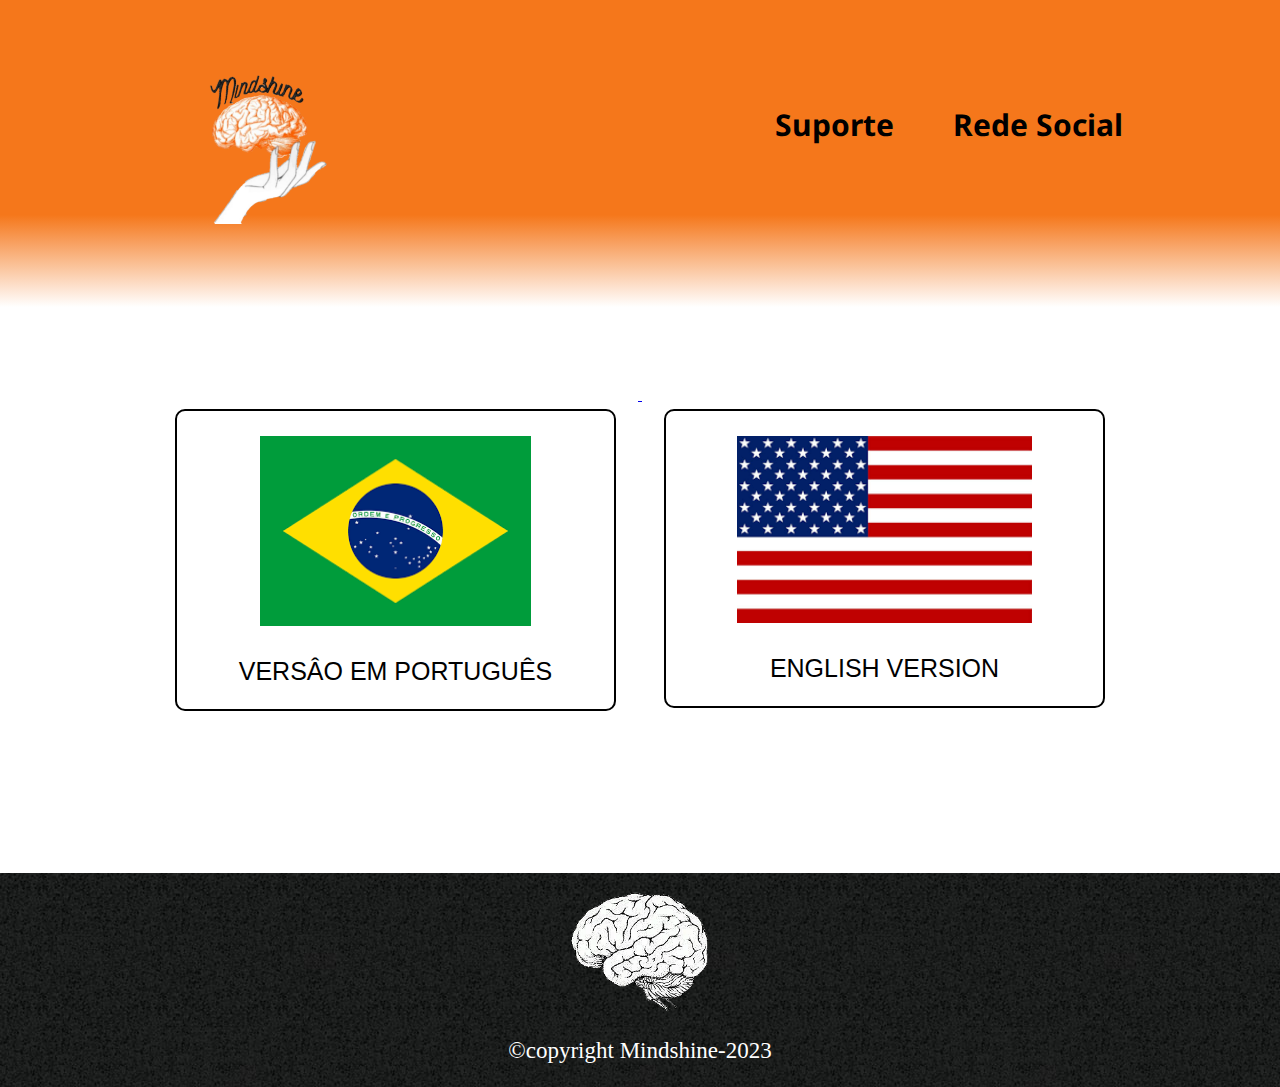
<file: index.html>
<!DOCTYPE html>
<html lang="pt-br">
	<head>
		<meta charset="UTF-8">
		<meta name="viemport" content="width=device-width">
		<title>Mindshine</title>
		<link rel="stylesheet" href="reset.css">
		<link rel="stylesheet" href="Traduçao.css">
        <link rel="preconnect" href="https://fonts.googleapis.com">
        <link rel="preconnect" href="https://fonts.gstatic.com" crossorigin>
        <link href="https://fonts.googleapis.com/css2?family=Noto+Sans&display=swap" rel="stylesheet">
    </head>

    <body>
        <header>
            <div id="CABEÇALHO">
                <h1><img src="img/mindsinhe_sem_fundo.png" class="img"></h1>

				<nav>
				    <ul class="navegaçao_cabeçalho">
                        <li><a href="suporte.html">Suporte</a></li>
                        <li><a href="Contato_Portugues.html">Rede Social</a></li>
				    </ul>
				</nav>
            </div>
        </header>

        <div>

        </div>


        <main>
			<ul class="Lingua" >

				<a href="Versao_Portugues.html" class="link">
				    <li id="brasil",>
					    <img src="img/imagem_brasil.png" id="REAL">
					    <p class="descriçao">VERSÂO EM PORTUGUÊS</p>
				    </li>
                </a>

                <a href="Versao_Ingles.html" class="link">
                    <li id="unidos">
					    <img src="img/imagem_estados_unidos.png" id="USD">
					    <p class="descriçao">ENGLISH VERSION</p>
				    </li>
                </a>
				
		    </ul>
		</main>

        <footer>
            <img src="img/mente.png" id="imagem_rodape">
            <p class="copyright">&copy;copyright Mindshine-2023
        </footer>



    </body>
</html>
</file>
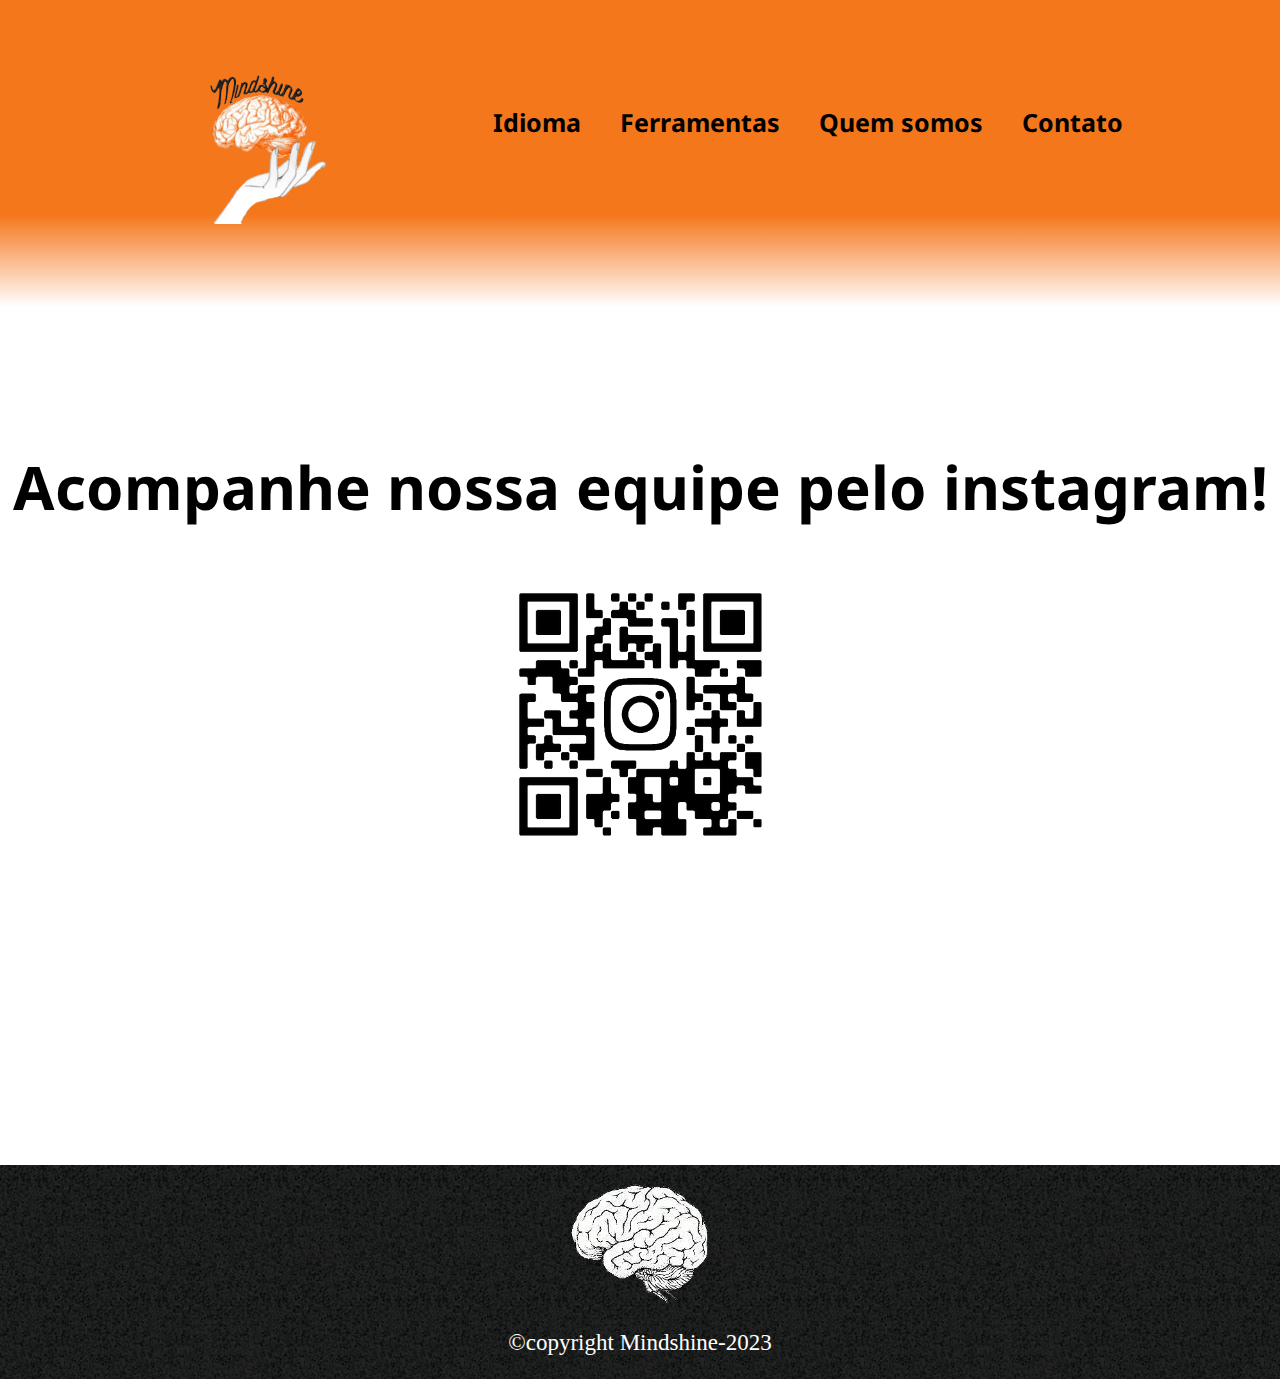
<file: Contato_Portugues.html>
<!DOCTYPE html>
<html lang="pt-br">
    <head>
        <meta charset="UTF-8">
		<meta name="viemport" content="width=device-width">
		<title>Mindshine</title>
		<link rel="stylesheet" href="reset.css">
		<link rel="stylesheet" href="Contato.css">
        <link rel="preconnect" href="https://fonts.googleapis.com">
        <link rel="preconnect" href="https://fonts.gstatic.com" crossorigin>
        <link href="https://fonts.googleapis.com/css2?family=Inter:wght@400;700&display=swap" rel="stylesheet">
        <link rel="preconnect" href="https://fonts.googleapis.com">
        <link rel="preconnect" href="https://fonts.gstatic.com" crossorigin>
        <link href="https://fonts.googleapis.com/css2?family=Noto+Sans&family=Space+Grotesk:wght@400;700&display=swap" rel="stylesheet">
    </head>
    <body>

    <header>
        <div id="CABEÇALHO">
            <h1><img src="img/mindsinhe_sem_fundo.png" class="img"></h1>

            <nav>
                <ul>
                    <li><a href="index.html">Idioma</a></li>
                    <li><a href="Ferramentas_Portugues.html">Ferramentas</a></li>
                    <li><a href="Quem_somos_portugues.html">Quem somos</a></li>
                    <li><a href="Contato_Portugues.html">Contato</a></li>
                    
                </ul>
            </nav>
        </div>
    </header>
    <div>
        <p class="Titulo_instagram">Acompanhe nossa equipe pelo instagram!</p>
    </div>
    <div class="instagram">
        <img src="img/Mindshine.png" class="qr">
    </div>
    
    <footer>
        <img src="img/mente.png" id="imagem_rodape">
        <p class="copyright">&copy;copyright Mindshine-2023</p>
    </footer>




    </body>
</html>
</file>
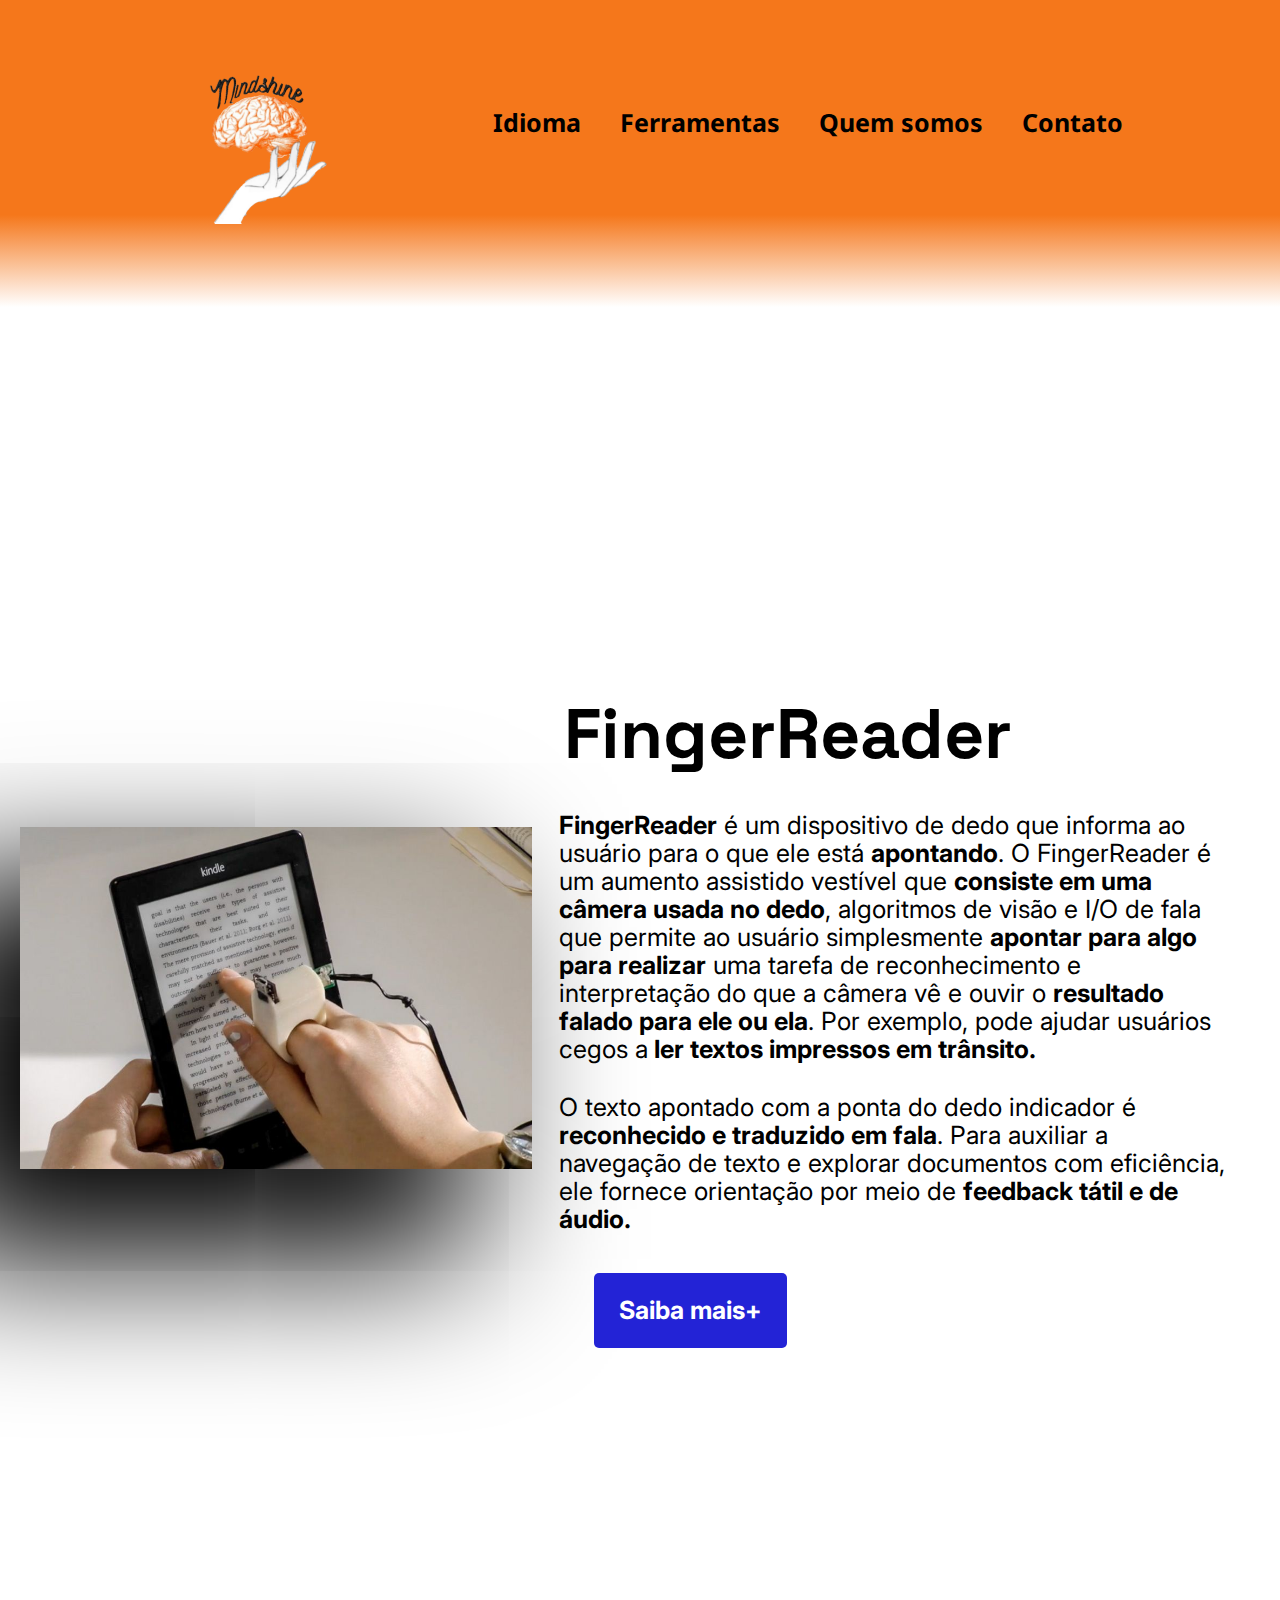
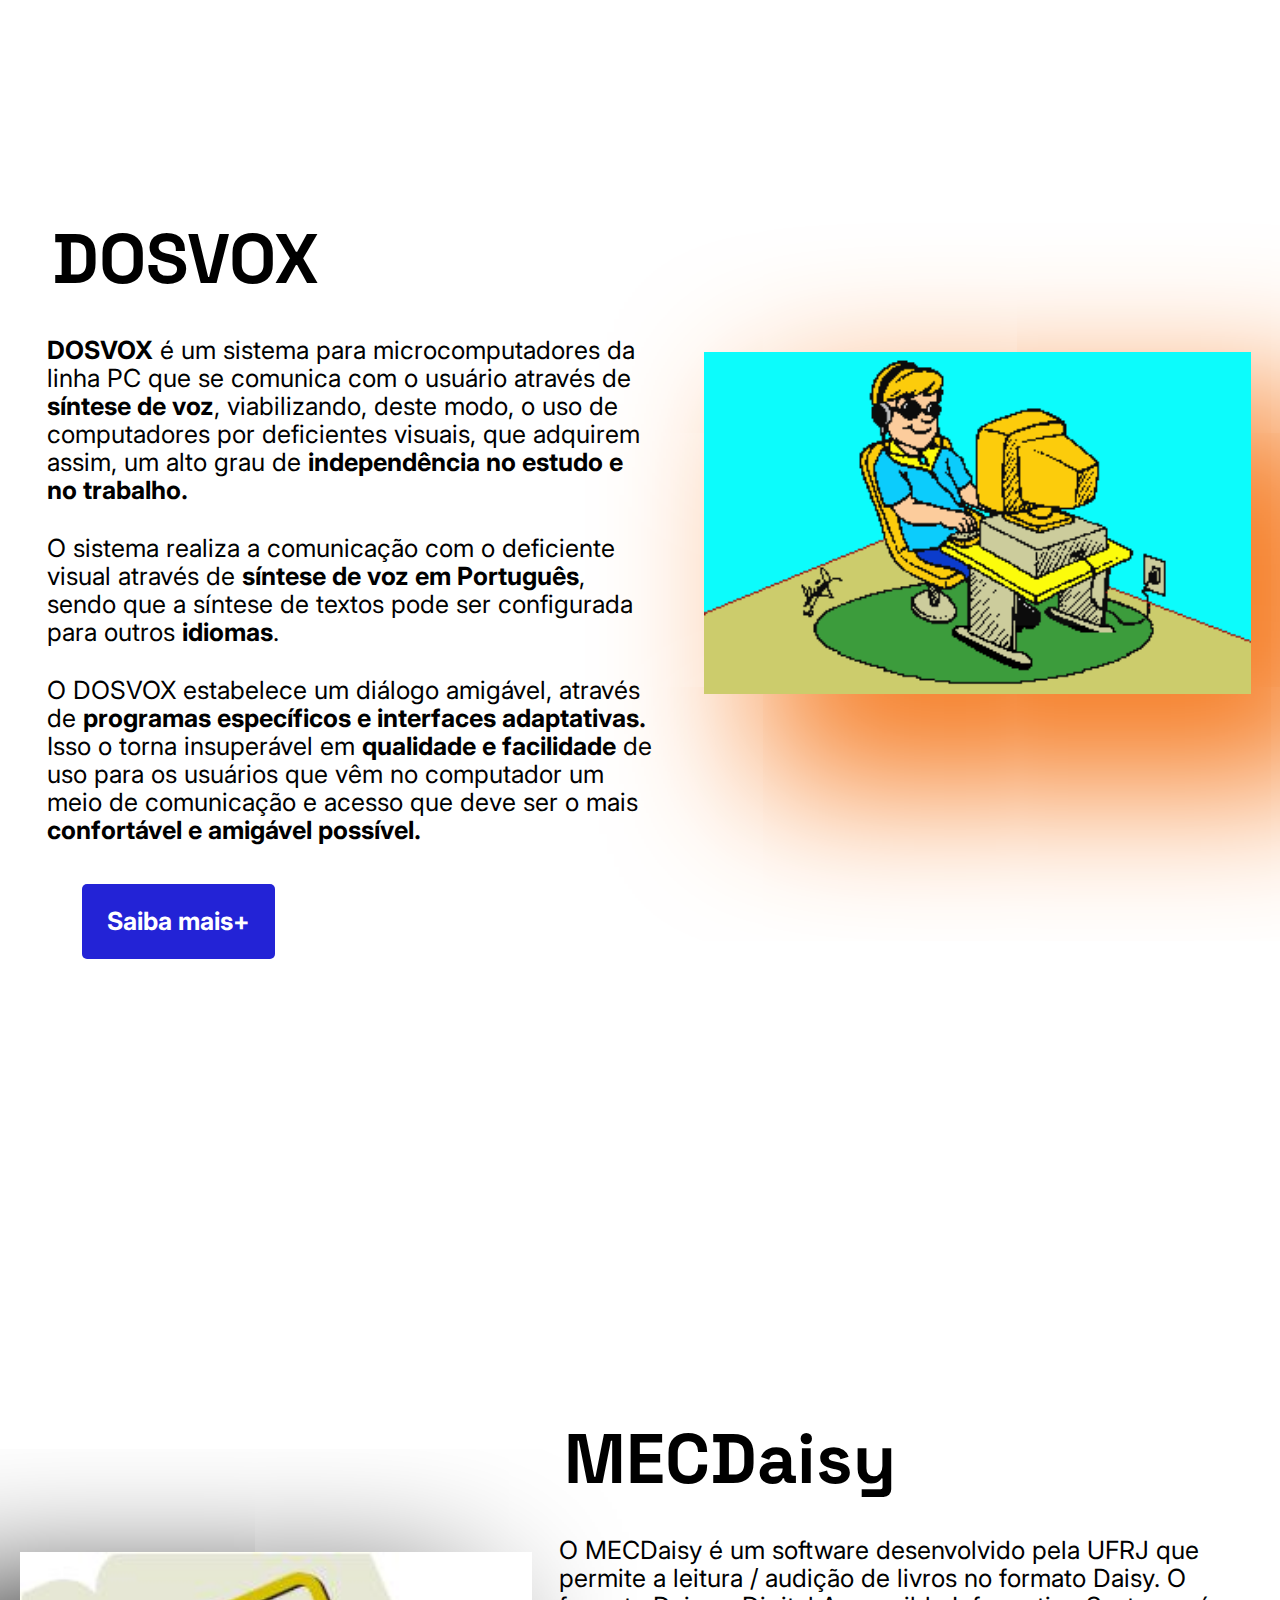
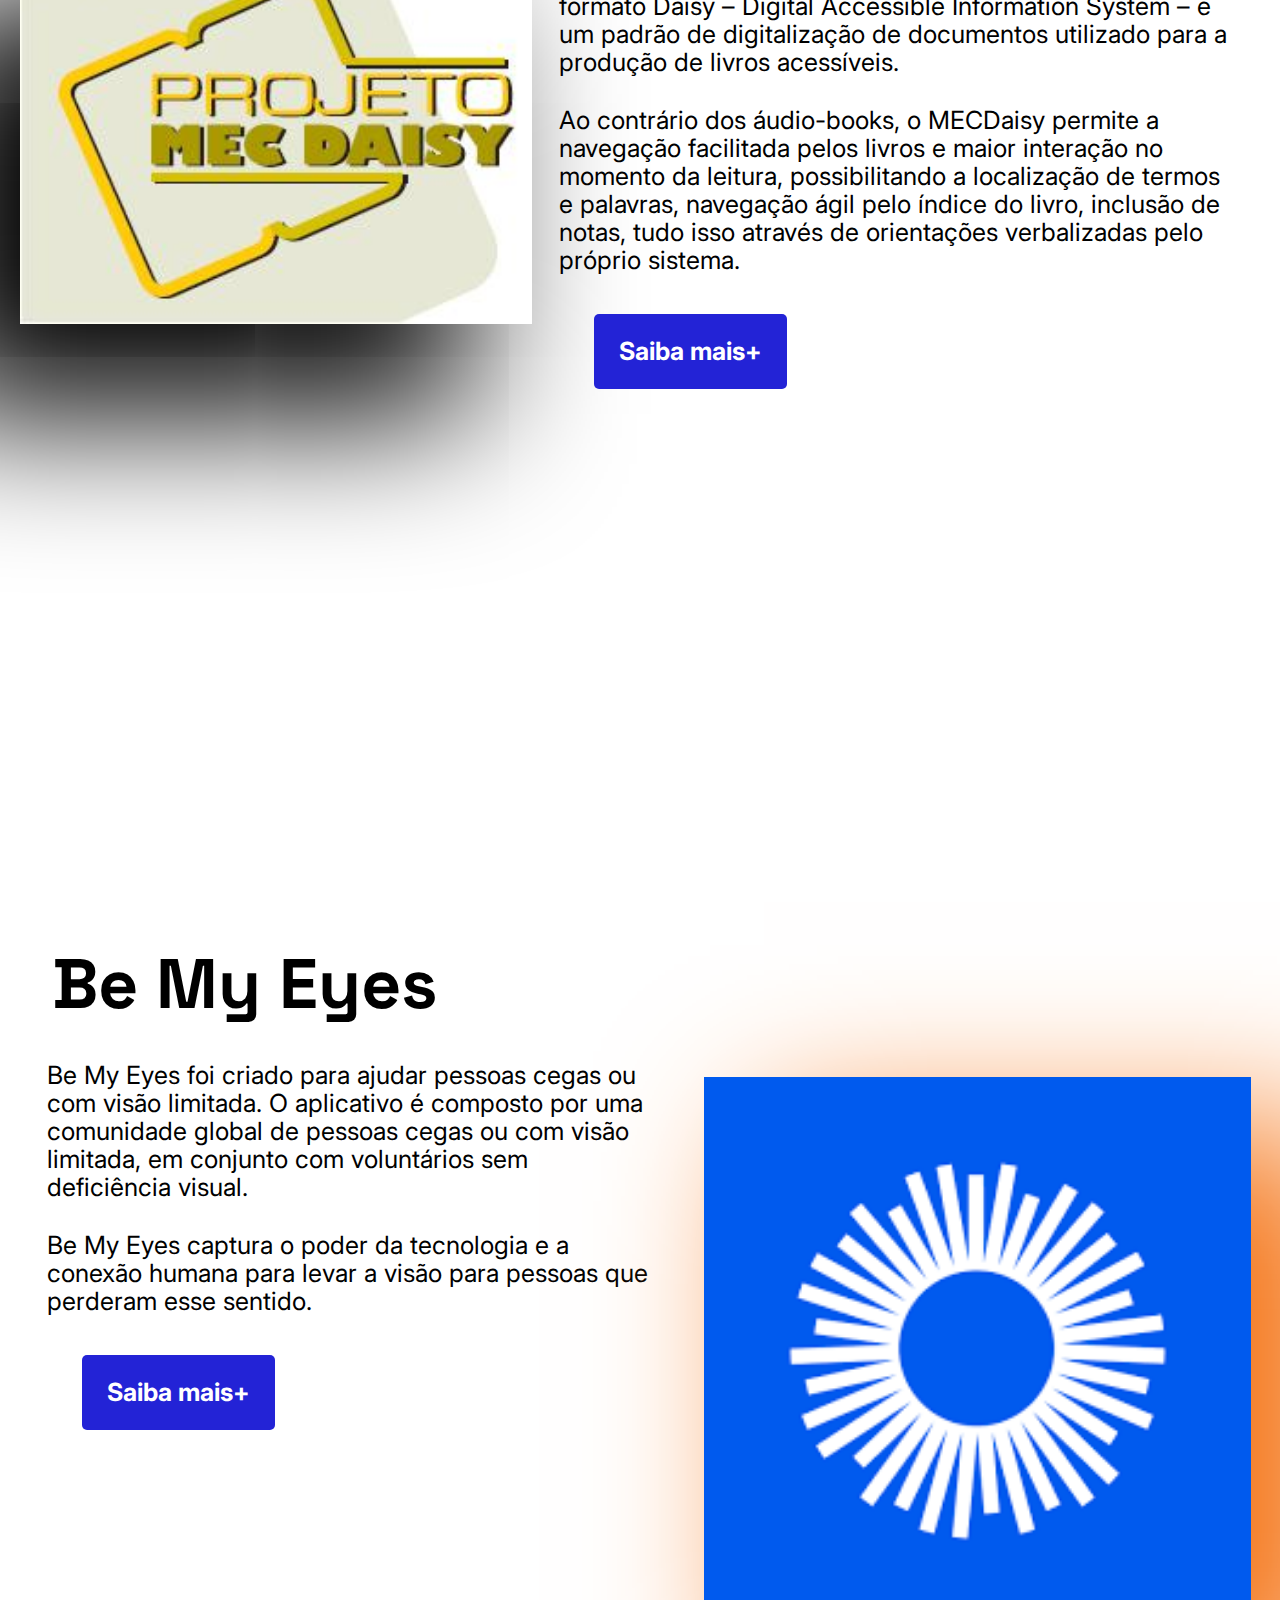
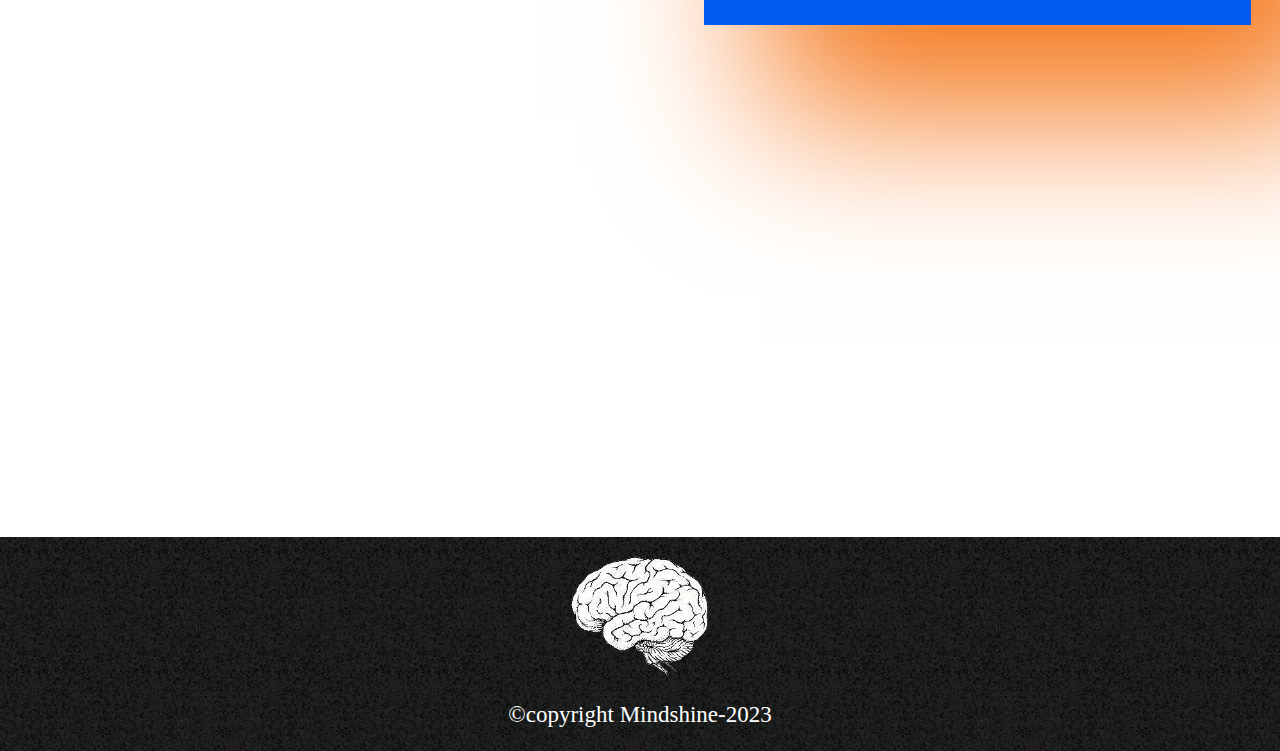
<file: Ferramentas_Portugues.html>
<!DOCTYPE html>
<html lang="pt-br">
    <head>
        <meta charset="UTF-8">
		<meta name="viemport" content="width=device-width">
		<title>Mindshine</title>
		<link rel="stylesheet" href="reset.css">
		<link rel="stylesheet" href="Ferramentas.css">
        <link rel="preconnect" href="https://fonts.googleapis.com">
        <link rel="preconnect" href="https://fonts.gstatic.com" crossorigin>
        <link href="https://fonts.googleapis.com/css2?family=Inter:wght@400;700&display=swap" rel="stylesheet">
        <link rel="preconnect" href="https://fonts.googleapis.com">
        <link rel="preconnect" href="https://fonts.gstatic.com" crossorigin>
        <link href="https://fonts.googleapis.com/css2?family=Noto+Sans&family=Space+Grotesk:wght@400;700&display=swap" rel="stylesheet">
    </head>
    <body>
        <header>
			<div id="CABEÇALHO">
				<h1><img src="img/mindsinhe_sem_fundo.png" class="img"></h1>

				<nav>
					<ul>
						<li><a href="index.html">Idioma</a></li>
						<li><a href="Ferramentas_Portugues.html">Ferramentas</a></li>
                        <li><a href="Quem_somos_portugues.html">Quem somos</a></li>
						<li><a href="Contato_Portugues.html">Contato</a></li>
                        
					</ul>
				</nav>
			</div>
		</header>
        <main class="container__total">

            <section class="container principal">
                <img src="img/Finger_Reader.jpg" alt="Leitor de tela Finger Reader" class="primeira__imagem">
            <div class="container__descriçao">
                <h2 class="descriçao__titulo_1">FingerReader</h2>
                <p class="descriçao__texto"> <b>FingerReader</b> é um dispositivo de dedo que informa ao usuário para o que ele está <b>apontando</b>.
                    O FingerReader é um aumento assistido vestível que <b>consiste em uma câmera usada no dedo</b>, algoritmos de visão e I/O de fala que permite ao usuário simplesmente <b>apontar para algo para realizar</b> 
                    uma tarefa de reconhecimento e interpretação do que a câmera vê e ouvir o <b>resultado falado para ele ou ela</b>. Por exemplo, pode ajudar usuários cegos a<b> ler textos impressos em trânsito.</b></p>
                <p class="descriçao__texto2">O texto apontado com a ponta do dedo indicador é <b>reconhecido e traduzido em fala</b>. Para auxiliar a navegação de texto e explorar documentos com eficiência, ele fornece orientação por meio de <b>feedback tátil e de áudio.</b> </p>
                <a href="https://blog.wedologos.com.br/finger-reader/" class="container__botao segundario__botao">Saiba mais+</a>
            </div>
            </section>


            <section class="container__segundario">
            <div class="container__descriçao">
                <h2 class="descriçao__titulo_2">DOSVOX</h2>
                <p class="descriçao__texto"><b>DOSVOX</b> é um sistema para microcomputadores da linha PC que se comunica com o usuário através de <b>síntese de voz</b>, viabilizando, deste modo, o uso de computadores por deficientes visuais, que adquirem assim, um alto grau de <b>independência no estudo e no trabalho.</b></p>
                <p class="descriçao__texto2">O sistema realiza a comunicação com o deficiente visual através de <b>síntese de voz em Português</b>, sendo que a síntese de textos pode ser configurada para outros <b>idiomas</b>.
                <P class="descriçao__texto3">O DOSVOX estabelece um diálogo amigável, através de <b>programas específicos e interfaces adaptativas.</b> Isso o torna insuperável em <b>qualidade e facilidade</b> de uso para os usuários que vêm no computador um meio de comunicação e acesso que deve ser o mais <b>confortável e amigável possível.</P>
                </b></p>
                <a href="http://intervox.nce.ufrj.br/dosvox/intro.htm" class="container__botao segundario__botao">Saiba mais+</a>
            </div>
                <img src="img/DOSVOX.gif" alt="logo do DOSVOX que seria uma adolencente cego usando computador" class="segunda__imagem">
            </section>

            <section class="container principal">
                <img src="img/mecdaisy.jpg" alt="logo da mecdaisy " class="primeira__imagem">
            <div class="container__descriçao">
                <h2 class="descriçao__titulo_2">MECDaisy</h2>
                <p class="descriçao__texto">O MECDaisy é um software desenvolvido pela UFRJ que permite a leitura / audição de livros no formato Daisy. O formato Daisy – Digital Accessible Information System – é um padrão de digitalização de documentos utilizado para a produção de livros acessíveis.</p>
                <p class="descriçao__texto2">Ao contrário dos áudio-books, o MECDaisy permite a navegação facilitada pelos livros e maior interação no momento da leitura, possibilitando a localização de termos e palavras, navegação ágil pelo índice do livro, inclusão de notas, tudo isso através de orientações verbalizadas pelo próprio sistema.</p>
                <a href="http://intervox.nce.ufrj.br/mecdaisy/" class="container__botao segundario__botao">Saiba mais+</a>
            </div>                    
            </section>

            <section class="container__segundario">
                <div class="container__descriçao">
                    <h2 class="descriçao__titulo_2">Be My Eyes</h2>
                    <p class="descriçao__texto">Be My Eyes foi criado para ajudar pessoas cegas ou com visão limitada. O aplicativo é composto por uma comunidade global de pessoas cegas ou com visão limitada, em conjunto com voluntários sem deficiência visual.</p>
                    <P class="descriçao__texto3">Be My Eyes captura o poder da tecnologia e a conexão humana para levar a visão para pessoas que perderam esse sentido.</P>
                    </b></p>
                    <a href="https://www.bemyeyes.com/language/portuguese-brazil#:~:text=Do%20que%20se%20trata%20o%20Be%20My%20Eyes&text=Atrav%C3%A9s%20de%20uma%20chamada%20de,em%20ambos%20iOS%20e%20Android." class="container__botao segundario__botao">Saiba mais+</a>
                </div>
                    <img src="img/Be_My_Eyes.png" alt="logo do DOSVOX que seria uma adolencente cego usando computador" class="segunda__imagem">
            </section>



        
        </main>

        <footer>
            <img src="img/mente.png" id="imagem_rodape">
            <p class="copyright">&copy;copyright Mindshine-2023</p>
        </footer>


    </body>
</html>
</file>
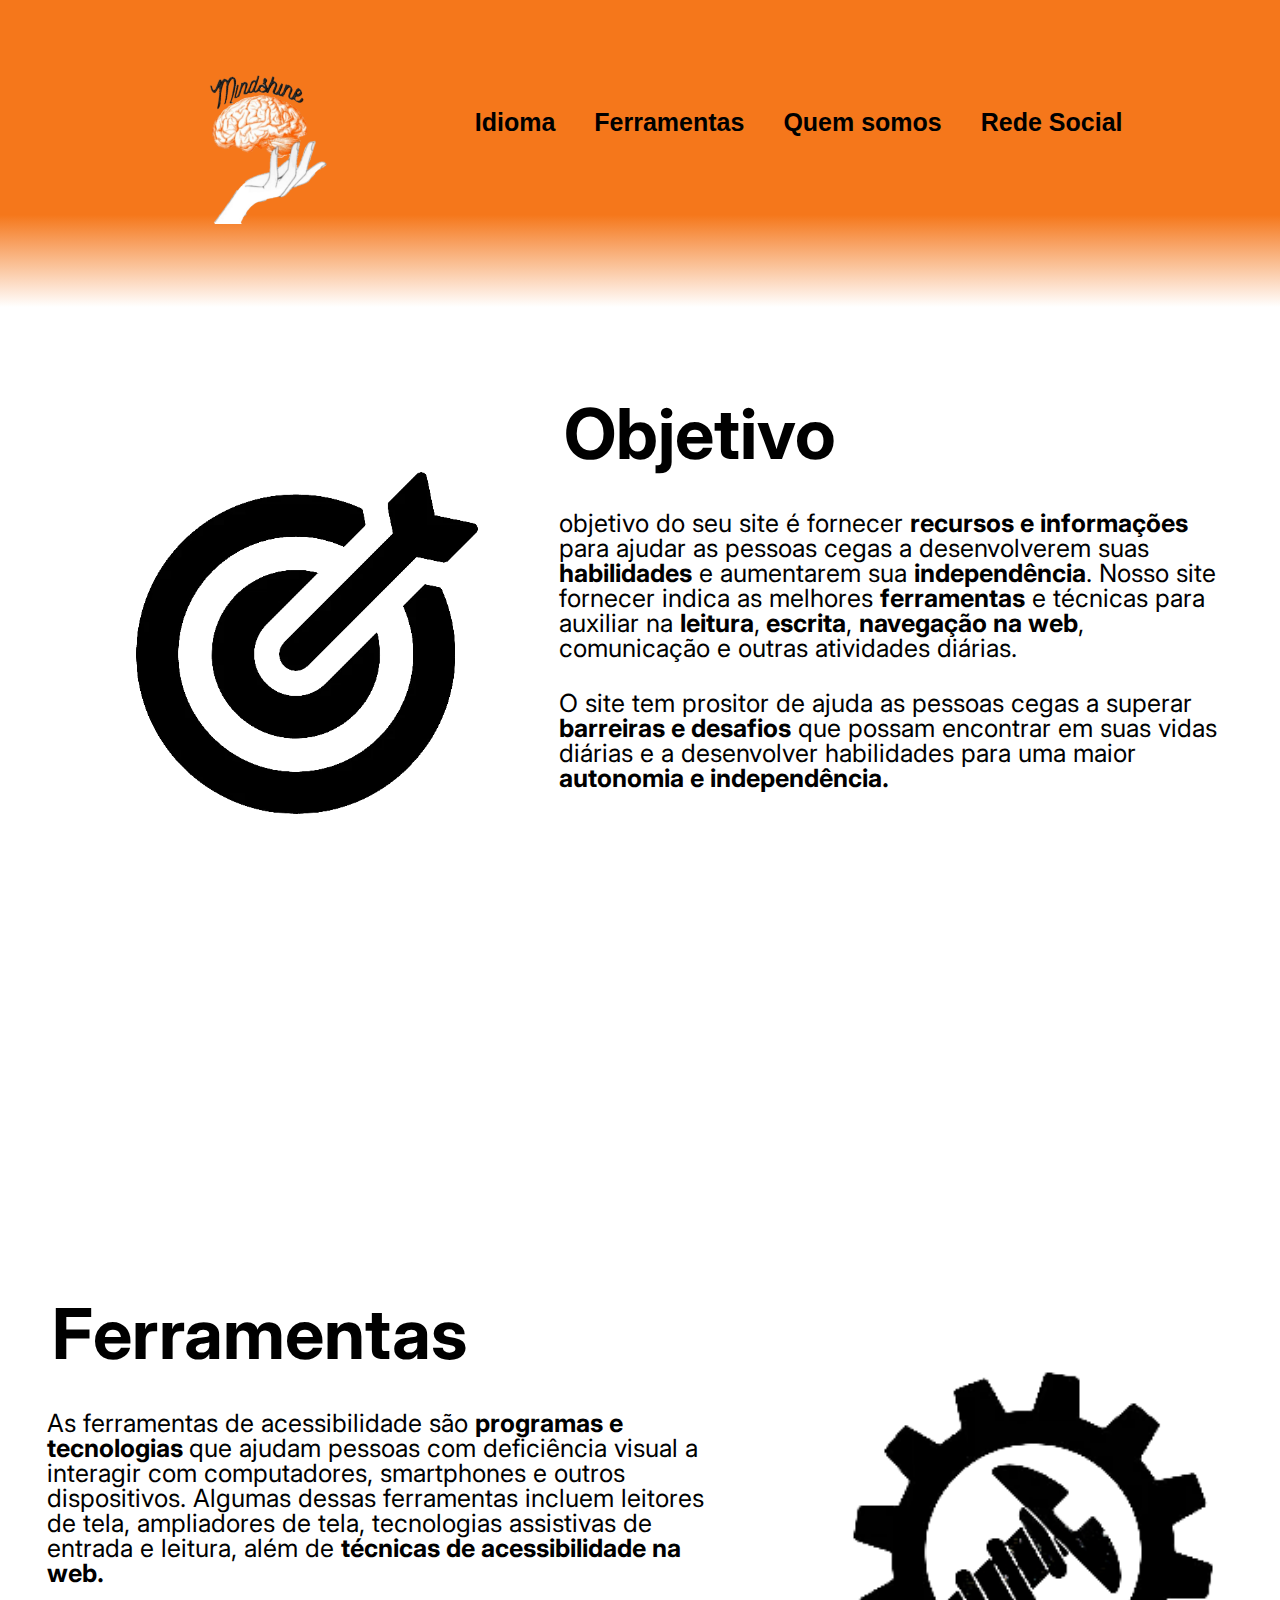
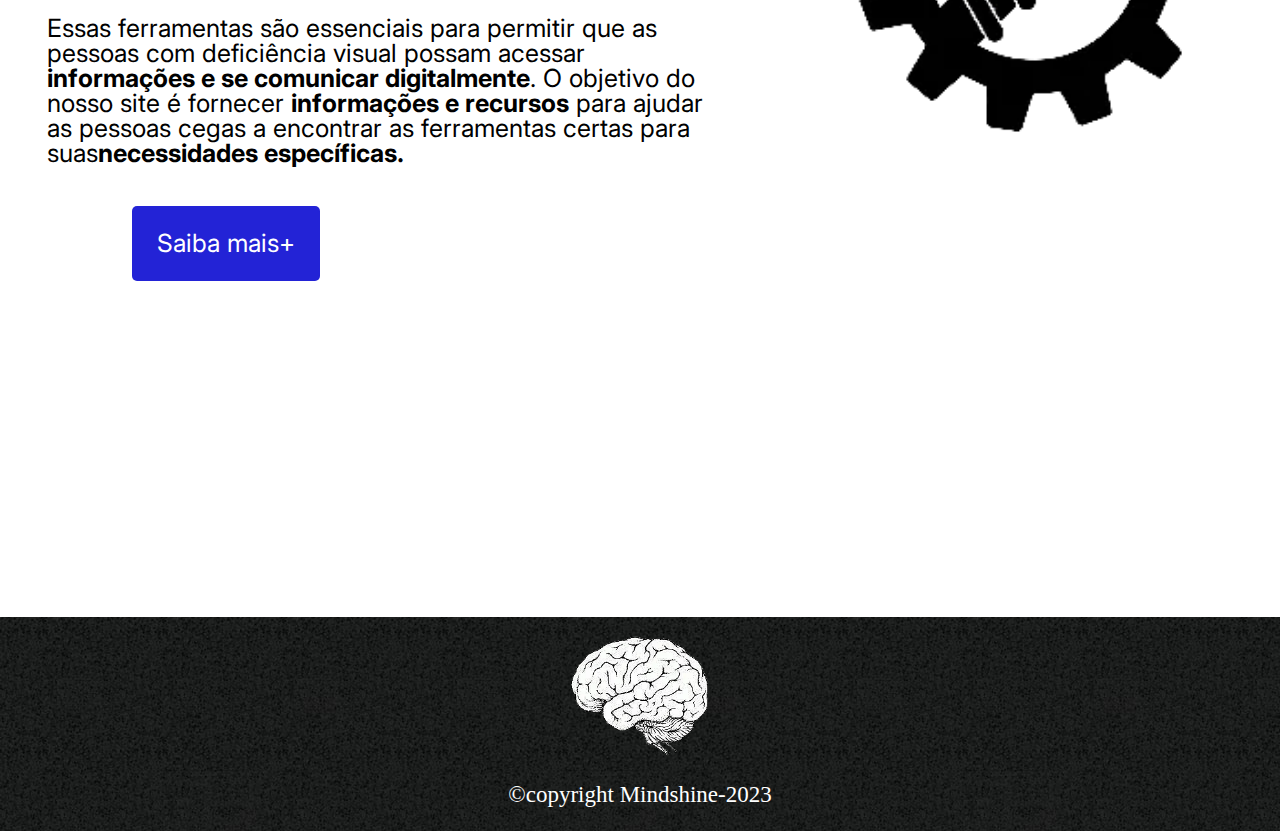
<file: Versao_Portugues.html>
<!DOCTYPE html>
<html lang="pt-br">
    <head>
        <meta charset="UTF-8">
		<meta name="viemport" content="width=device-width">
		<title>Mindshine</title>
		<link rel="stylesheet" href="reset.css">
		<link rel="stylesheet" href="Home.css">
        <link rel="preconnect" href="https://fonts.googleapis.com">
        <link rel="preconnect" href="https://fonts.gstatic.com" crossorigin>
        <link href="https://fonts.googleapis.com/css2?family=Inter:wght@400;700&display=swap" rel="stylesheet">

    </head>
    <body>
        <header>
			<div id="CABEÇALHO">
				<h1><img src="img/mindsinhe_sem_fundo.png" class="img"></h1>

				<nav>
					<ul>
						<li><a href="index.html">Idioma</a></li>
						<li><a href="Ferramentas_Portugues.html">Ferramentas</a></li>
                        <li><a href="Quem_somos_portugues.html">Quem somos</a></li>
						<li><a href="Contato_Portugues.html">Rede Social</a></li>
                        
					</ul>
				</nav>
			</div>
		</header>
        <main class="container__total">
            <section class="container principal">
                <img src="img/objetivo.png" alt="Imagem com seta no meio" class="primeira__imagem">
            <div class="container__descriçao">
                <h2 class="descriçao__titulo">Objetivo</h2>
                <p class="descriçao__texto"> objetivo do seu site é fornecer <strong>recursos e informações</strong> para ajudar as pessoas cegas a desenvolverem suas <strong>habilidades</strong> e aumentarem sua <strong>independência</strong>. Nosso site  fornecer indica as melhores <strong>ferramentas</strong> e técnicas para auxiliar na <strong>leitura</strong>,<strong> escrita</strong>, <strong>navegação na web</strong>, comunicação e outras atividades diárias.</p>
                <p class="descriçao__texto2">O site tem prositor de ajuda as pessoas cegas a superar <strong>barreiras e desafios</strong> que possam encontrar em suas vidas diárias e a desenvolver habilidades para uma maior <strong>autonomia e independência.</strong></p>
            </div>
            </section>
            <section class="container_segundario">
                <div class="container__descriçao">
                    <h2 class="descriçao__titulo">Ferramentas</h2>
                    <p class="descriçao__texto">As ferramentas de acessibilidade são <strong>programas e tecnologias </strong>que ajudam pessoas com deficiência visual a interagir com computadores, smartphones e outros dispositivos. Algumas dessas ferramentas incluem leitores de tela, ampliadores de tela, tecnologias assistivas de entrada e leitura, além de <strong>técnicas de acessibilidade na web.</strong></p>
                    <p class= "descriçao__texto2">Essas ferramentas são essenciais para permitir que as pessoas com deficiência visual possam acessar <strong>informações e se comunicar digitalmente</strong>. O objetivo do nosso site é fornecer <strong>informações e recursos</strong> para ajudar as pessoas cegas a encontrar as ferramentas certas para suas<strong>necessidades específicas.</strong> </p>
                    <a href="Ferramentas_Portugues.html" class="container__botao segundario__botao">Saiba mais+</a>
    
                </div>
                <img src="img/ferramentas.png" alt="Imagem de parafuso com uma rosca" class="segundario__imagem">
            </section>
        


        </main>

        <footer>
            <img src="img/mente.png" id="imagem_rodape">
            <p class="copyright">&copy;copyright Mindshine-2023</p>
        </footer>



    </body>


</html>
</file>
<file: Traduçao.css>
;:root {
    --branco-principal: #FFFFFF;
    --cor-da-equipe:  #f26a2e;

}
header {
	background:linear-gradient(#F5771B 70%, #FFFFFF ) ;
	padding-inline-end: 35px ;

}
#CABEÇALHO{
	position: relative;
	width: 940px;
	margin:  0 auto;
	padding: 30px;
}
nav {
	position: absolute;
	top: 110px;
	right: 0;
}
nav li {
	display: inline;
	margin: 0 0 0 55px;
}
nav a {
	color: #000000;
	font-family: 'Noto Sans', sans-serif;
	font-size: 30px;
	text-decoration: none;
	font-weight: bold;

}
.img {
    width: 200px;
	padding: 0 70px 50px 0 ;
}

.Lingua{
	width: 980px;
	margin: auto;
	padding: 80px 0;
    text-align: center;
}
.Lingua li{
	display: inline-block;
	text-align: center;
	width: 45%;
	vertical-align: top;
	margin: auto;
	padding: 25px 25px 25px 25px ;
	box-sizing: border-box;
	border: 2px solid #000000;
	border-radius: 10px;
    margin: 22px;
}

#USD{
    width: 76%;
}
#REAL{
    width: 70%;
}
.Lingua li:hover {
	background: #f26a2e;
	transform: scale(1.1);
	transition: 1s all;
	border-color: #f26a2e;
    
}
.Lingua li:active{
	border-color: #f26a2e;
    background-color: #f26a2e;
}


.descriçao{
    padding-top: 30px;
    font-size: 25px;
    font-family: Impact, Haettenschweiler, 'Arial Narrow Bold', sans-serif;
	text-decoration: none;
	color: #000000;
}
footer{
    text-align: center;
    padding: 10px;
	background: url(img/bg.jpg);
	background-color: transparent;
	margin-top: 60px;
}
#imagem_rodape{
    width: 150px;
}
.copyright {
	color: #ffffff;
	font-size: 23px;
    padding: 15px;
}
</file>
<file: Contato.css>
/* CABEÇALHO_inicio*/
header {
	background:linear-gradient(#F5771B 70%, #FFFFFF ) ;
	padding-inline-end: 35px ;

}
#CABEÇALHO{
	position: relative;
	width: 940px;
	margin:  0 auto;
    padding: 30px;
}
nav {
	position: absolute;
	top: 110px;
	right: 0;
}
nav li {
	display: inline;
	margin: 0 0 0 35px;

}
nav a {
	color: #000000;
	font-family: 'Noto Sans', sans-serif;
	font-size: 25px;
	text-decoration: none;
    font-weight: bold;

}
.img {
    width: 200px;
	padding: 0 70px 50px 0 ;
}



/* CABEÇALHO_final */

.Titulo_instagram{
	font-size: 60px;
	text-align: center;
	margin-top: 150px;
	font-family: 'Noto Sans', sans-serif;
	font-weight: bold;
}
.qr{
	width: 25%;

}
.instagram{
	text-align: center;
	margin: 50px;
}

/*rodape_inicio*/
footer{
    text-align: center;
    padding: 10px;
	background: url(img/bg.jpg);
	background-color: transparent;
	margin-top: 300px;
}
#imagem_rodape{
    width: 150px;
}
.copyright {
	color: #ffffff;
	font-size: 23px;
    padding: 15px;
}
/*rodape_final*/
</file>
<file: Ferramentas.css>
:root{
	--cor-de-fundo: #FFFFFF;
	--preto-principal: #000000;
}
.body {
    background-color: var(--cor-de-fundo);
    color: var(--branco-principal);
    font-family: var(--fonte-principal);
    font-size: 16px;
    font-weight: 400;
}
/* CABEÇALHO_inicio*/
header {
	background:linear-gradient(#F5771B 70%, #FFFFFF ) ;
	padding-inline-end: 35px ;

}
#CABEÇALHO{
	position: relative;
	width: 940px;
	margin:  0 auto;
    padding: 30px;
}
nav {
	position: absolute;
	top: 110px;
	right: 0;
}
nav li {
	display: inline;
	margin: 0 0 0 35px;

}
nav a {
	color: #000000;
	font-family: 'Noto Sans', sans-serif;
	font-size: 25px;
	text-decoration: none;
    font-weight: bold;

}
.img {
    width: 200px;
	padding: 0 70px 50px 0 ;
}



/* CABEÇALHO_final */

.container__total{
	padding: 40px 0 40px 0px;
}

.container{
	height: 125vh ;
    display: grid;
    grid-template-columns: 40% 60%;
}
.principal{
    margin-top: 300px;
}

/*descriçao_inicio*/
.container__descriçao{
    padding: 2em;
}

.descriçao__texto{
    color: #000000;
	font-family: 'Inter', sans-serif;
	font-size: 25px;
	padding: 15px;
    line-height : 28px
}
.descriçao__texto2{
	color: #000000;
	font-family: 'Inter', sans-serif;
	font-size: 25px;
	padding: 15px;
    line-height : 28px

}
.descriçao__texto3{
    color: #000000;
	font-family: 'Inter', sans-serif;
	font-size: 25px;
	padding: 15px;
    line-height : 28px
}
b {
	font-weight: bold;
}
/*descriçao_final*/



/*finger_reader_inicio*/
.descriçao__titulo_1{
    font-weight: 700;
    font-size: 70px;
    color: #000000;
    margin-bottom: 0.1em;
    font-family: 'Noto Sans', sans-serif;
    font-family: 'Space Grotesk', sans-serif;
	padding: 20px;
}
.primeira__imagem{
    width: 100%;
	text-align: center;
    margin-top: 180px;
    margin-left: 20px;
    box-shadow: -80px 70px 150px 20px #000000;

}
.container__botao{
	background-color: #2323d6;
    border-radius: 5px;
    padding: 1em;
    color: #FFFFFF;
    text-decoration: none;
    margin-bottom: 1em;
	margin-left: 100px;
	font-size: 25px;
	font-family: 'Inter', sans-serif;

}
.segundario__botao{
    display: inline-block;  
    margin-top: 1em;
}
/*finger_reader_final*/



/*dosvok_inicio*/
.descriçao__titulo_2{
    font-weight: 700;
    font-size: 70px;
    color: #000000;
    margin-bottom: 0.1em;
    font-family: 'Noto Sans', sans-serif;
    font-family: 'Space Grotesk', sans-serif;
	padding: 20px;

}

.container__segundario{
	height: 100vh ;
    display: grid;
    grid-template-columns: 55% 45%;
}

.segunda__imagem{
    display: inline-block;
    text-align: center;
    width: 95%;
    margin-right: 10px;
    margin: 180px 15px 0 0;
    box-shadow: 80px 70px 150px 20px #F5771B;
}
.container__botao{
	background-color: #2323d6;
    border-radius: 5px;
    padding: 1em;
    color: #FFFFFF;
    text-decoration: none;
    margin-bottom: 1em;
	margin-left: 50px;
	font-size: 25px;
	font-family: 'Inter', sans-serif;
    font-weight: bold;
}
.segundario__botao{
    display: inline-block;  
    margin-top: 1em;
}
/*dosvok_final*/








/*rodape_inicio*/
footer{
    text-align: center;
    padding: 10px;
	background: url(img/bg.jpg);
	background-color: transparent;
	margin-top: 300px;
}
#imagem_rodape{
    width: 150px;
}
.copyright {
	color: #ffffff;
	font-size: 23px;
    padding: 15px;
}
/*rodape_final*/
</file>
<file: Home.css>
:root{
	--cor-de-fundo: #FFFFFF;
	--preto-principal: #000000;
}
.body {
    background-color: var(--cor-de-fundo);
    color: var(--branco-principal);
    font-family: var(--fonte-principal);
    font-size: 16px;
    font-weight: 400;
}
header {
	background:linear-gradient(#F5771B 70%, #FFFFFF ) ;
	padding-inline-end: 35px ;

}
#CABEÇALHO{
	position: relative;
	width: 940px;
	margin:  0 auto;
    padding: 30px;
}
nav {
	position: absolute;
	top: 110px;
	right: 0;
}
nav li {
	display: inline;
	margin: 0 0 0 35px;

}
nav a {
	color: #000000;
	font-family: 'Noto Sans', sans-serif;
	font-size: 25px;
	text-decoration: none;
	font-weight: bold;

}
.img {
    width: 200px;
	padding: 0 70px 50px 0 ;
}




.container__total{
	padding: 40px 0 40px 0px;
}

.container{
	height: 100vh ;
    display: grid;
    grid-template-columns: 40% 60%;
}
.container__descriçao{
    padding: 2em;
}
.descriçao__titulo{
    font-weight: 700;
    font-size: 70px;
    color: #000000;
    margin-bottom: 0.1em;
	font-family: 'Inter', sans-serif;
	padding: 20px;
}
.descriçao__texto{
    color: #000000;
	font-family: 'Inter', sans-serif;
	font-size: 25px;
	padding: 15px;
}
.descriçao__texto2{
	color: #000000;
	font-family: 'Inter', sans-serif;
	font-size: 25px;
	padding: 15px;

}

.primeira__imagem{
    width: 120%;
	text-align: center;
	margin-top: 125px;
	margin-right: 150px;

}
.segundario__imagem{
    width: 80%;
	margin-left: 60px;
	margin-top: 100px;

}
.container_segundario{
	height: 100vh ;
    display: grid;
    grid-template-columns: 60% 40%;
}
.segundario__botao{
    display: inline-block;  
    margin-top: 1em;
}
.container__botao{
	background-color: #2323d6;
    border-radius: 5px;
    padding: 1em;
    color: #FFFFFF;
    text-decoration: none;
    margin-bottom: 1em;
	margin-left: 100px;
	font-size: 25px;
	font-family: 'Inter', sans-serif;
}
/*rodape*/
footer{
    text-align: center;
    padding: 10px;
	background: url(img/bg.jpg);
	background-color: transparent;
	margin-top: 30px;
}
#imagem_rodape{
    width: 150px;
}
.copyright {
	color: #ffffff;
	font-size: 23px;
    padding: 15px;
}
/*rodape*/
strong {
	font-weight: bold;
}
</file>
